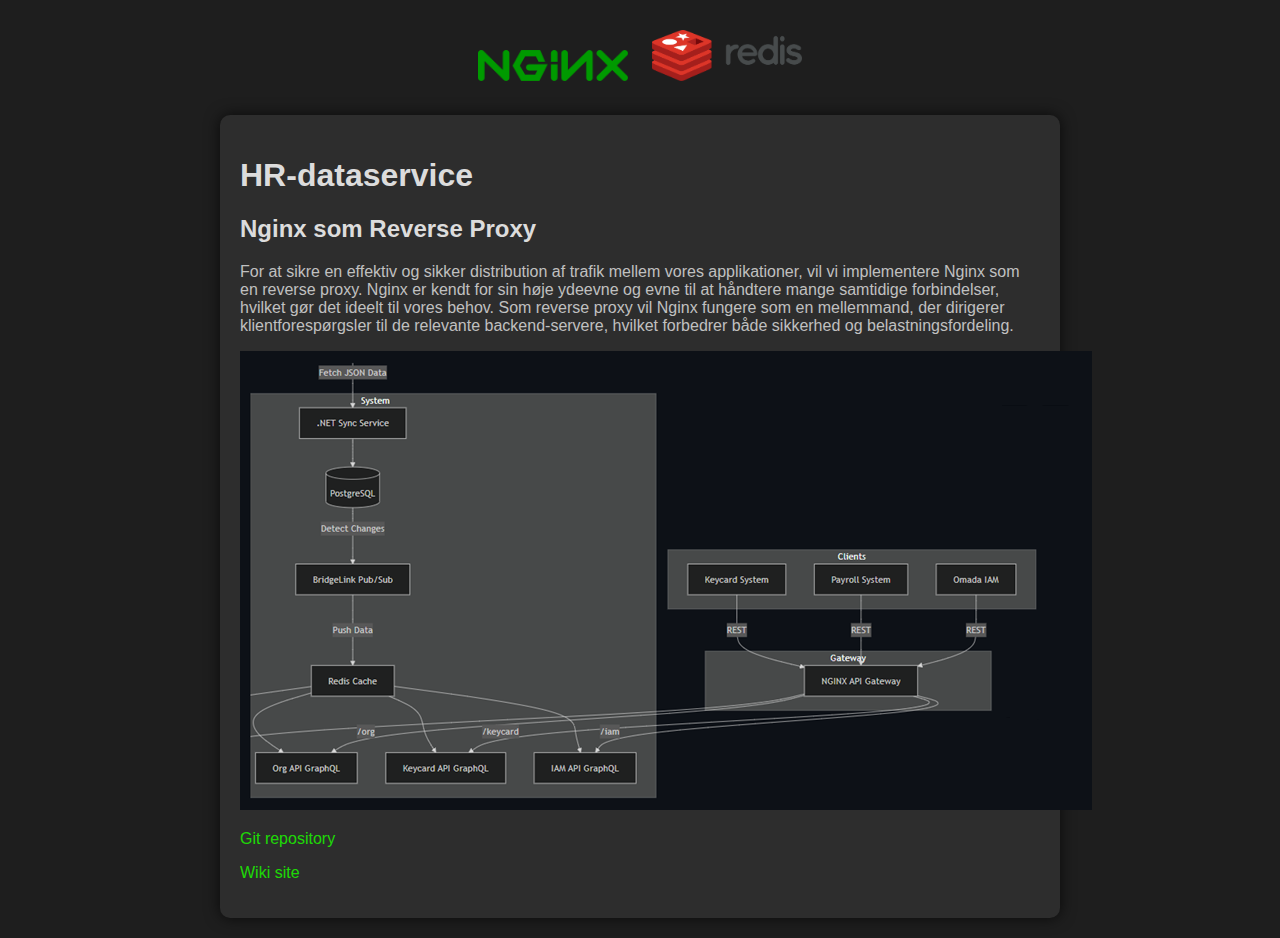
<file: images/nginx/static/index.html>
<!DOCTYPE html>
<html lang="da">
    <head>
        <meta charset="UTF-8">
        <meta name="viewport" content="width=device-width, initial-scale=1.0">
        <link rel="icon" href="img/favicon.ico" type="image/x-icon">
        <link rel="shortcut icon" href="img/favicon.ico" type="image/x-icon">
        <title>Civitas NGINX (Online)</title>
        <link rel="stylesheet" href="css/stylesheet.css">
    </head>
<body>
    <header>
        <img src="img/nginx-hd-logo.png" alt="Nginx Logo">
        <img src="img/redis-logo.png" alt="RMQ Logo" class="redis-logo">
    </header>
    <div class="content">
        <h1>HR-dataservice</h1>
        <h2>Nginx som Reverse Proxy</h2>
        <p>
            For at sikre en effektiv og sikker distribution af trafik mellem vores applikationer, vil vi implementere Nginx som en reverse proxy. Nginx er kendt for sin høje ydeevne og evne til at håndtere mange samtidige forbindelser, hvilket gør det ideelt til vores behov. Som reverse proxy vil Nginx fungere som en mellemmand, der dirigerer klientforespørgsler til de relevante backend-servere, hvilket forbedrer både sikkerhed og belastningsfordeling.
        </p>
        <div class="diagram">
            <img src="img/civitas.png" alt="civitas billede">
        </div>
        <p><a href="#">Git repository</a></p>
        <p><a href="#">Wiki site</a></p>
    </div>
</body>
</html>
</file>
<file: images/nginx/static/css/stylesheet.css>
/* General Body Styling */
body {
    font-family: Arial, sans-serif;
    margin: 0;
    padding: 0;
    background-color: #1e1e1e; /* Dark background */
    color: #dcdcdc; /* Light text color */
}

/* Header Styling */
header {
    text-align: center;
    margin: 20px 0;
}

header img {
    max-width: 150px;
    margin: 10px;
}

/* Headings Styling */
h1, h2, h3 {
    color: #dcdcdc; /* Light text for headings */
}

/* Content Box Styling */
.content {
    max-width: 800px;
    margin: 20px auto;
    background-color: #2d2d2d; /* Dark content background */
    padding: 20px;
    border-radius: 10px;
    box-shadow: 0 0 15px rgba(0, 0, 0, 0.7);
}

/* Paragraph and List Text Styling */
p, ul {
    color: #c0c0c0; /* Light grey text for paragraphs */
}

/* List Styling */
ul {
    list-style-type: none;
    padding-left: 0;
}

ul li {
    margin: 5px 0;
}

/* Link Styling */
a {
    color: #1cf000e6; /* Light green for links */
    text-decoration: none;
}

a:hover {
    text-decoration: underline;
}

.version {
    color: #ff6347; /* Vibrant red for version */
    font-weight: bold;
}

.service {
    color: #1cf000e6; /* Bright blue for service */
    font-weight: bold;
}
</file>
